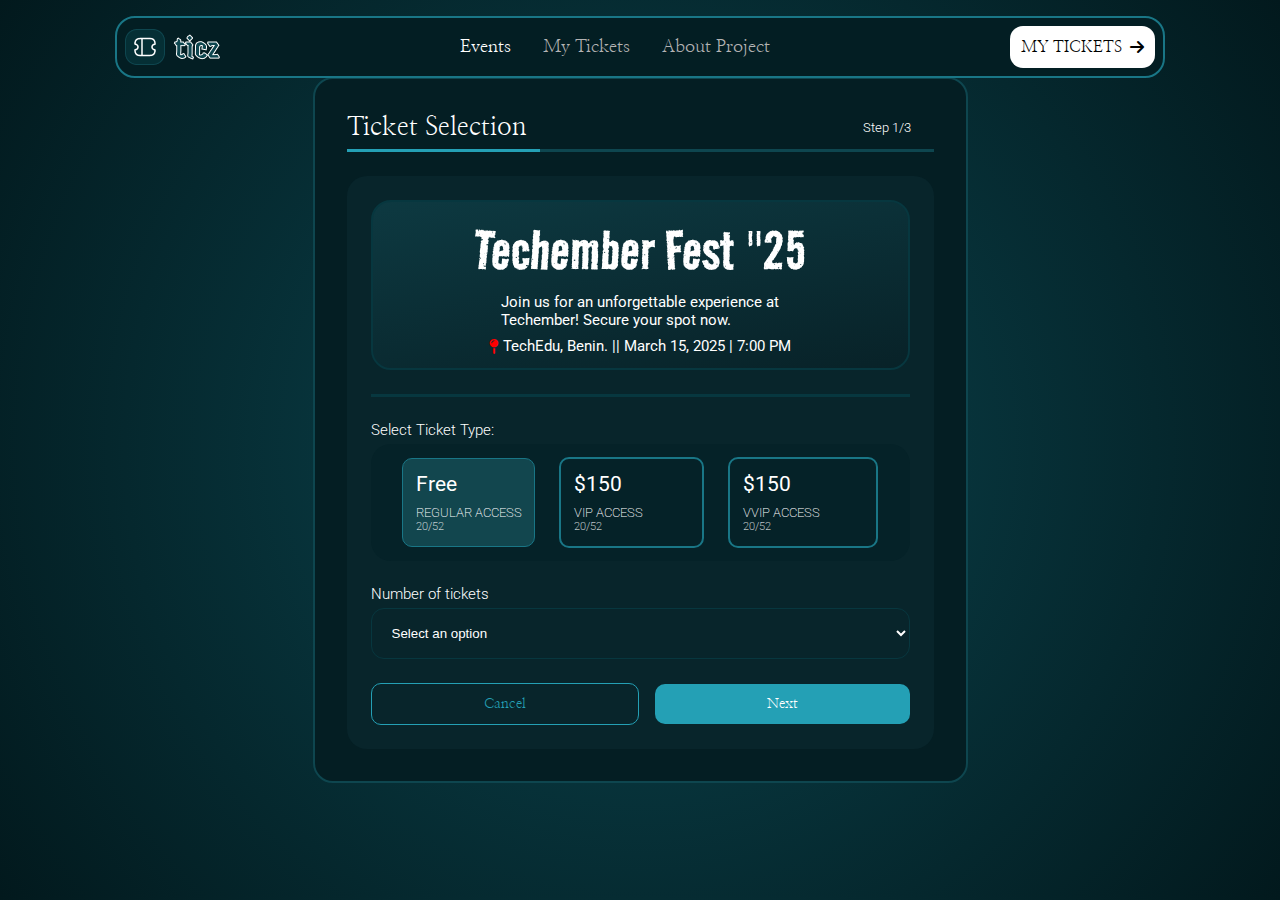
<file: index.html>
<!DOCTYPE html>
<html lang="en">
  <head>
    <meta charset="UTF-8" />
    <meta name="viewport" content="width=device-width, initial-scale=1.0" />
    <link rel="stylesheet" href="style.css" />
    <link rel="preconnect" href="https://fonts.googleapis.com" />
    <link rel="preconnect" href="https://fonts.gstatic.com" crossorigin />
    <link
      href="https://fonts.googleapis.com/css2?family=Nanum+Myeongjo&family=Road+Rage&family=Roboto:ital,wght@0,100..900;1,100..900&display=swap"
      rel="stylesheet"
    />
    <link
      rel="stylesheet"
      href="https://cdnjs.cloudflare.com/ajax/libs/font-awesome/6.7.2/css/all.min.css"
      integrity="sha512-Evv84Mr4kqVGRNSgIGL/F/aIDqQb7xQ2vcrdIwxfjThSH8CSR7PBEakCr51Ck+w+/U6swU2Im1vVX0SVk9ABhg=="
      crossorigin="anonymous"
      referrerpolicy="no-referrer"
    />
    <title>Document</title>
  </head>
  <body>
    <div class="nav">
      <div class="logo">
        <img src="images/thumb.png" alt="" />
        <img src="images/ticz.png" alt="" />
      </div>
      <div class="links">
        <a id="e" href="">Events</a>
        <a href="">My Tickets</a>
        <a href="">About Project</a>
      </div>
      <a id="my" href="attend.html"
        ><span>MY TICKETS</span><i class="fa-solid fa-arrow-right"></i
      ></a>
    </div>
    <div class="selection">
      <div class="step">
        <span id="tick">Ticket Selection <small>Step 1/3</small></span>
        <div id="progress">
          <div id="bar"></div>
        </div>
      </div>
      <div class="fest">
        <div class="head">
          <h1>Techember Fest "25</h1>
          <p>
            Join us for an unforgettable experience at <br />Techember! Secure
            your spot now.
          </p>
          <span
            ><i class="fa-solid fa-map-pin"></i> TechEdu, Benin. || March 15,
            2025 | 7:00 PM</span
          >
        </div>
        <div class="hr"></div>
        <div class="ticket-type">
          <span id="sel">Select Ticket Type:</span>
          <div class="types">
            <div id="type1">
              <span>Free</span>
              <p>REGULAR ACCESS <small>20/52</small></p>
            </div>
            <div id="type3">
              <span>$150</span>
              <p>VIP ACCESS <small>20/52</small></p>
            </div>
            <div id="type2">
              <span>$150</span>
              <p>VVIP ACCESS <small>20/52</small></p>
            </div>
          </div>
        </div>
        <div class="ticketno">
          <label for="ticketno">Number of tickets</label>
          <select name="ticketno" id="">
            <option id="dis" selected disabled value="select an option">
              Select an option
            </option>
            <option value="1">1</option>
            <option value="2">2</option>
            <option value="3">3</option>
            <option value="4">4</option>
            <option value="5">5</option>
            <option value="6">6</option>
          </select>
        </div>
        <div class="btns">
          <button id="cancel">Cancel</button>
          <button id="next">Next</button>
        </div>
      </div>
    </div>
  </body>
</html>
</file>
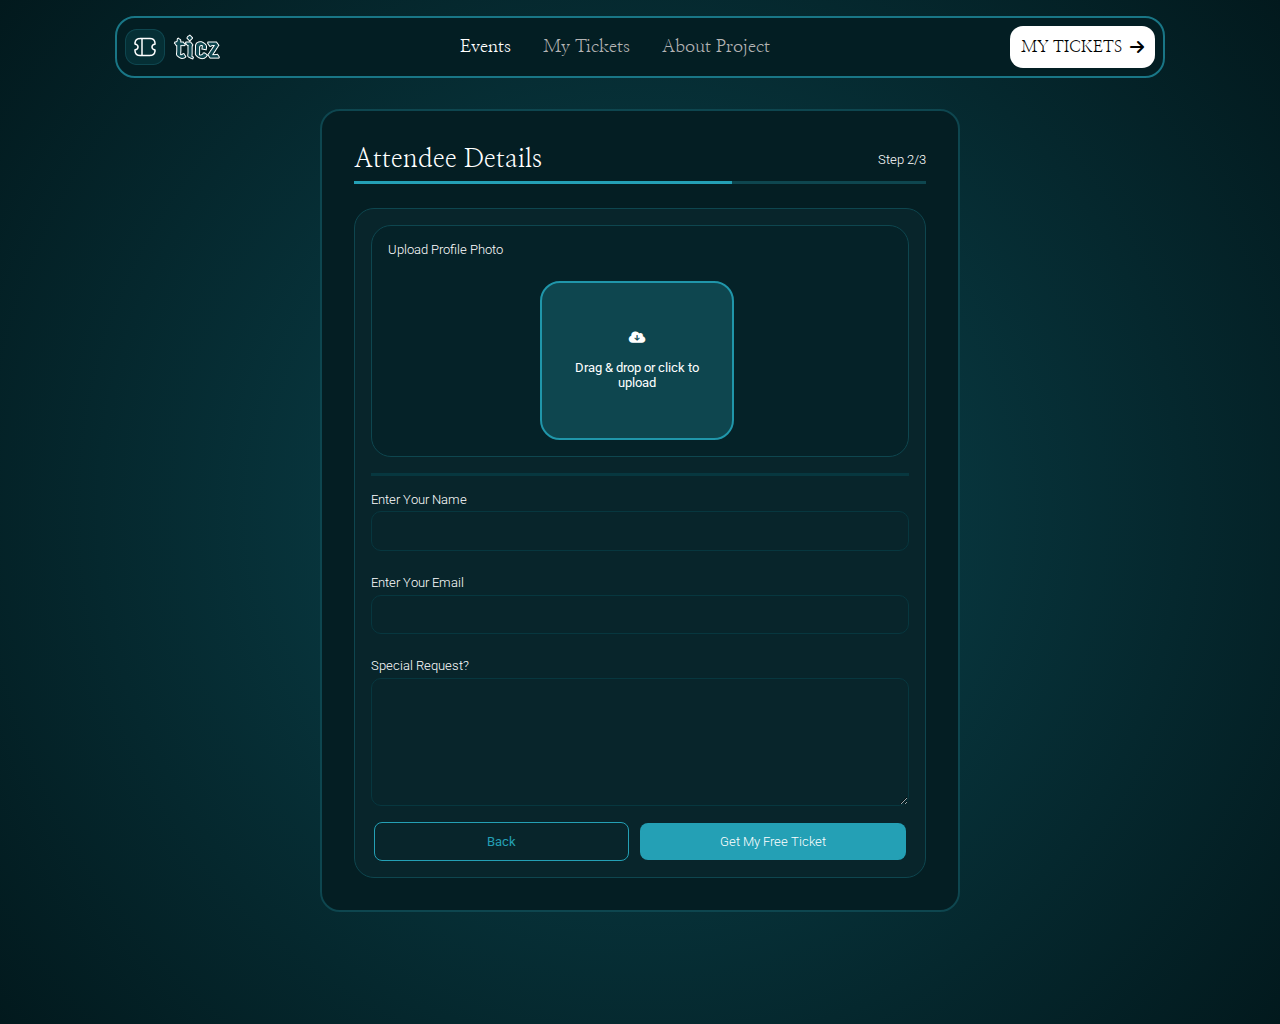
<file: attend.html>
<!DOCTYPE html>
<html lang="en">
  <head>
    <meta charset="UTF-8" />
    <meta name="viewport" content="width=device-width, initial-scale=1.0" />
    <link rel="stylesheet" href="attend.css" />
    <link rel="preconnect" href="https://fonts.googleapis.com" />
    <link rel="preconnect" href="https://fonts.gstatic.com" crossorigin />
    <link
      href="https://fonts.googleapis.com/css2?family=Nanum+Myeongjo&family=Road+Rage&family=Roboto:ital,wght@0,100..900;1,100..900&display=swap"
      rel="stylesheet"
    />
    <link
      rel="stylesheet"
      href="https://cdnjs.cloudflare.com/ajax/libs/font-awesome/6.7.2/css/all.min.css"
      integrity="sha512-Evv84Mr4kqVGRNSgIGL/F/aIDqQb7xQ2vcrdIwxfjThSH8CSR7PBEakCr51Ck+w+/U6swU2Im1vVX0SVk9ABhg=="
      crossorigin="anonymous"
      referrerpolicy="no-referrer"
    />
    <title>Document</title>
  </head>
  <body>
    <div class="nav">
      <div class="logo">
        <img src="images/thumb.png" alt="" />
        <img src="images/ticz.png" alt="" />
      </div>
      <div class="links">
        <a id="e" href="">Events</a>
        <a href="">My Tickets</a>
        <a href="">About Project</a>
      </div>
      <a id="my" href=""
        ><span>MY TICKETS</span><i class="fa-solid fa-arrow-right"></i
      ></a>
    </div>
    <div class="attendee">
      <div class="attend">
        <span>Attendee Details <small>Step 2/3</small></span>
        <div id="line">
          <div id="linee"></div>
        </div>
      </div>
      <div class="upload">
        <div class="uploadfile">
          <span>Upload Profile Photo</span>
          <div id="input">
            <input id="fileinput" type="file" accept="images, png" hidden />
            <label for="fileinput"
              ><i class="fa-solid fa-cloud-arrow-down"></i> Drag & drop or click
              to <br />upload</label
            >
          </div>
        </div>
        <div class="hr"></div>
        <div class="inputs">
          <div id="text">
            <label for="name">Enter Your Name</label>
            <input id="name" type="text" />
          </div>
          <div id="text">
            <label for="email">Enter Your Email</label>
            <input id="email" type="email" />
          </div>
          <div id="message">
            <label for="request">Special Request?</label>
            <textarea name="request" id="request"></textarea>
          </div>
        </div>
        <div class="btns">
          <button id="back">Back</button>
          <button id="ticket">Get My Free Ticket</button>
        </div>
      </div>
    </div>
  </body>
</html>
</file>
<file: style.css>
* {
  margin: 0;
  padding: 0;
}

:root {
  --body-bg-color: #02191d;
  --nav-bg-color: #031e23;
  --main-font: roboto;
  --header-font: road rage;
  --second-font: Nanum Myeongjo;
  --progress-color: #24a0b5;
  --free-bf: #12464e;
}

body {
  height: 100%;
  width: 100%;
  display: flex;
  flex-direction: column;
  align-items: center;
  background: radial-gradient(circle at center, #0b454f, #02191d);
}

.nav {
  display: flex;
  align-items: center;
  gap: 15rem;
  background: var(--nav-bg-color);
  margin-top: 1rem;
  position: fixed;
  padding: 0.5rem;
  border: solid 2px #197686;
  border-radius: 20px;
}
.nav .logo {
  display: flex;
  align-items: center;
  gap: 0.5rem;
}
.nav .links {
  display: flex;
  align-items: center;
  gap: 2rem;
}
.nav .links #e {
  color: white;
}
.nav .links a {
  text-decoration: none;
  font-family: var(--second-font);
  color: #b3b3b3;
  font-size: 18px;
}
.nav #my {
  display: flex;
  align-items: center;
  gap: 0.5rem;
  text-decoration: none;
  background-color: white;
  color: black;
  font-family: var(--second-font);
  padding: 0.7rem;
  border-radius: 13px;
}

.selection {
  display: flex;
  flex-direction: column;
  border: 2px solid #0e464f;
  padding: 2rem;
  border-radius: 20px;
  margin-top: 4.8rem;
  background-color: #041e23;
  gap: 1.5rem;
  margin-bottom: 7rem;
}
.selection .step {
  display: flex;
  flex-direction: column;
  gap: 0.3rem;
}
.selection .step #tick {
  display: flex;
  gap: 21rem;
  align-items: center;
  color: white;
  font-family: var(--second-font);
  font-size: 26px;
  font-weight: 400;
}
.selection .step #tick small {
  font-size: 13px;
  font-family: var(--main-font);
  font-weight: 300;
}
.selection .step #progress {
  width: 100%;
  height: 3px;
  background-color: #0e464f;
  display: flex;
  align-items: center;
}
.selection .step #progress #bar {
  width: 33%;
  background-color: #24a0b5;
  height: 100%;
}
.selection .fest {
  display: flex;
  flex-direction: column;
  background-color: #08252b;
  padding: 1.5rem;
  border-radius: 20px;
  color: white;
  gap: 1.5rem;
}
.selection .fest .head {
  display: flex;
  flex-direction: column;
  align-items: center;
  background: linear-gradient(170deg, #0d3941, #082228);
  border: 2px solid #07373f;
  padding: 0.8rem 3.5rem;
  border-radius: 20px;
  gap: 0.5rem;
}
.selection .fest .head h1 {
  font-family: var(--header-font);
  font-size: 65px;
  font-weight: 300;
}
.selection .fest .head p {
  font-family: var(--main-font);
  font-weight: 400;
  font-size: 15px;
}
.selection .fest .head span {
  font-family: var(--main-font);
  font-size: 15px;
  font-weight: 400;
  display: flex;
  align-items: center;
  gap: 0.3rem;
}
.selection .fest .head span i {
  color: red;
}
.selection .fest .hr {
  width: 100%;
  height: 3px;
  background-color: #07373f;
}
.selection .fest .ticket-type {
  display: flex;
  flex-direction: column;
  gap: 0.3rem;
  font-family: var(--main-font);
}
.selection .fest .ticket-type #sel {
  font-weight: 300;
  font-size: 15px;
}
.selection .fest .ticket-type .types {
  display: flex;
  align-items: center;
  gap: 1.5rem;
  background-color: #052228;
  padding: 0.8rem;
  border-radius: 20px;
  justify-content: center;
}
.selection .fest .ticket-type .types #type1 {
  display: flex;
  flex-direction: column;
  gap: 0.6rem;
  padding: 0.8rem;
  background-color: #12464e;
  border-radius: 10px;
  border: 1.5px solid #197686;
}
.selection .fest .ticket-type .types #type1 span {
  font-size: 21px;
}
.selection .fest .ticket-type .types #type1 p {
  display: flex;
  flex-direction: column;
  font-weight: 200;
  font-size: 13px;
}
.selection .fest .ticket-type .types #type2 {
  display: flex;
  flex-direction: column;
  gap: 0.6rem;
  padding: 0.8rem 3.5rem 0.8rem 0.8rem;
  border-radius: 10px;
  border: 2px solid #197686;
}
.selection .fest .ticket-type .types #type2 span {
  font-size: 21px;
}
.selection .fest .ticket-type .types #type2 p {
  display: flex;
  flex-direction: column;
  font-weight: 200;
  font-size: 13px;
}
.selection .fest .ticket-type .types #type3 {
  display: flex;
  flex-direction: column;
  gap: 0.6rem;
  padding: 0.8rem 3.7rem 0.8rem 0.8rem;
  border-radius: 10px;
  border: 2px solid #197686;
}
.selection .fest .ticket-type .types #type3 span {
  font-size: 21px;
}
.selection .fest .ticket-type .types #type3 p {
  display: flex;
  flex-direction: column;
  font-weight: 200;
  font-size: 13px;
}
.selection .fest .ticketno {
  display: flex;
  flex-direction: column;
  gap: 0.3rem;
  font-family: var(--main-font);
}
.selection .fest .ticketno label {
  font-size: 15px;
  font-weight: 300;
}
.selection .fest .ticketno select {
  background-color: #08252b;
  padding: 1rem;
  color: white;
  border: 1.4px solid #07373f;
  border-radius: 13px;
  outline: none;
}
.selection .fest .ticketno select option {
  background-color: #12464e;
}
.selection .fest .btns {
  display: flex;
  align-items: center;
  justify-content: center;
  gap: 1rem;
}
.selection .fest .btns #cancel {
  font-family: var(--second-font);
  background-color: #08252b;
  border: 1.3px solid #24a0b5;
  padding: 0.7rem 7rem;
  border-radius: 10px;
  color: #24a0b5;
  font-size: 14px;
  font-weight: 400;
}
.selection .fest .btns #next {
  font-family: var(--second-font);
  background-color: #24a0b5;
  border: none;
  padding: 0.7rem 7rem;
  border-radius: 10px;
  color: white;
  font-size: 14px;
  font-weight: 400;
}

@media only screen and (min-width: 0px) and (max-width: 500px) {
  .nav {
    gap: 5rem;
    padding: 1rem;
    border-radius: 15px;
  }
  .nav .links {
    display: none;
  }
  .selection {
    margin-top: 7.5rem;
    padding: 2rem;
    width: 75%;
    margin-bottom: 2rem;
  }
  .selection .step {
    gap: 0.6rem;
  }
  .selection .step #tick {
    flex-direction: column;
    gap: 0.7rem;
    align-items: flex-start;
  }
  .selection .step #tick span {
    font-size: 25px;
  }
  .selection .step #tick small {
    font-size: 16px;
  }
  .selection .fest .head h1 {
    font-size: 40px;
    white-space: nowrap;
  }
  .selection .fest .head p {
    font-size: 11px;
    white-space: nowrap;
  }
  .selection .fest .head span {
    margin-top: 1rem;
    font-size: 11px;
  }
  .selection .fest .ticket-type #sel {
    font-size: 17px;
  }
  .selection .fest .ticket-type .types {
    flex-direction: column;
    gap: 1rem;
  }
  .selection .fest .ticket-type .types #type1 {
    padding-right: 7rem;
  }
  .selection .fest .ticket-type .types #type2 {
    padding-right: 8rem;
    padding-top: 1rem;
    padding-bottom: 1rem;
  }
  .selection .fest .ticket-type .types #type3 {
    padding-right: 8.3rem;
    padding-top: 1.3rem;
    padding-bottom: 1rem;
  }
  .selection .fest .ticketno label {
    position: relative;
    left: 0.3rem;
  }
  .selection .fest .btns {
    flex-direction: column-reverse;
    gap: 0.6rem;
  }
  .selection .fest .btns #cancel {
    padding: 0.7rem 6.3rem;
  }
  .selection .fest .btns #next {
    padding: 0.7rem 6.7rem;
  }
}/*# sourceMappingURL=style.css.map */
</file>
<file: attend.css>
* {
  margin: 0;
  padding: 0;
}

:root {
  --body-bg-color: #02191d;
  --nav-bg-color: #031e23;
  --main-font: roboto;
  --header-font: road rage;
  --second-font: Nanum Myeongjo;
  --progress-color: #24a0b5;
  --free-bf: #12464e;
}

body {
  height: 100%;
  width: 100%;
  display: flex;
  flex-direction: column;
  align-items: center;
  background: radial-gradient(circle at center, #0b454f, #02191d);
}

.nav {
  display: flex;
  align-items: center;
  gap: 15rem;
  background: var(--nav-bg-color);
  margin-top: 1rem;
  position: fixed;
  padding: 0.5rem;
  border: solid 2px #197686;
  border-radius: 20px;
  z-index: 100;
}
.nav .logo {
  display: flex;
  align-items: center;
  gap: 0.5rem;
}
.nav .links {
  display: flex;
  align-items: center;
  gap: 2rem;
}
.nav .links #e {
  color: white;
}
.nav .links a {
  text-decoration: none;
  font-family: var(--second-font);
  color: #b3b3b3;
  font-size: 18px;
}
.nav #my {
  display: flex;
  align-items: center;
  gap: 0.5rem;
  text-decoration: none;
  background-color: white;
  color: black;
  font-family: var(--second-font);
  padding: 0.7rem;
  border-radius: 13px;
}

.attendee {
  display: flex;
  flex-direction: column;
  border: 2px solid #0e464f;
  padding: 2rem;
  border-radius: 20px;
  margin-top: 6.8rem;
  background-color: #041e23;
  gap: 1.5rem;
  margin-bottom: 7rem;
}
.attendee .attend {
  display: flex;
  flex-direction: column;
  gap: 0.3rem;
}
.attendee .attend span {
  display: flex;
  gap: 21rem;
  align-items: center;
  color: white;
  font-family: var(--second-font);
  font-size: 26px;
  font-weight: 400;
}
.attendee .attend span small {
  font-size: 13px;
  font-family: var(--main-font);
  font-weight: 300;
}
.attendee .attend #line {
  width: 100%;
  height: 3px;
  background-color: #0e464f;
  display: flex;
  align-items: center;
}
.attendee .attend #line #linee {
  width: 66%;
  background-color: #24a0b5;
  height: 100%;
}
.attendee .upload {
  display: flex;
  flex-direction: column;
  gap: 1rem;
  background: #08252b;
  padding: 1rem;
  border-radius: 20px;
  border: 1.5px solid #0e464f;
}
.attendee .upload .uploadfile {
  display: flex;
  flex-direction: column;
  background: #052228;
  padding: 1rem;
  border-radius: 20px;
  border: 1.5px solid #0e464f;
  color: white;
  gap: 1.5rem;
}
.attendee .upload .uploadfile span {
  font-family: var(--main-font);
  font-size: 13px;
  font-weight: 300;
}
.attendee .upload .uploadfile #input {
  display: flex;
  flex-direction: column;
  align-items: center;
  justify-content: center;
  background: #0e464f;
  border: 2px solid #2096aa;
  padding: 3rem 2rem;
  border-radius: 20px;
  color: white;
  font-family: var(--main-font);
  font-size: 13px;
  width: 25%;
  white-space: nowrap;
  position: relative;
  left: 9.5rem;
  z-index: 1;
}
.attendee .upload .uploadfile #input label {
  display: flex;
  flex-direction: column;
  gap: 1rem;
  align-items: center;
  text-align: center;
}
.attendee .upload .hr {
  height: 3px;
  background: #07373f;
}
.attendee .upload .inputs {
  display: flex;
  flex-direction: column;
  color: white;
  font-family: var(--main-font);
  gap: 1.5rem;
}
.attendee .upload .inputs #text {
  display: flex;
  flex-direction: column;
  gap: 0.3rem;
}
.attendee .upload .inputs #text label {
  font-size: 13px;
  font-weight: 300;
}
.attendee .upload .inputs #text input {
  background: #08252b;
  border: 1px solid #07373f;
  border-radius: 10px;
  padding: 0.7rem;
}
.attendee .upload .inputs #message {
  display: flex;
  flex-direction: column;
  gap: 0.3rem;
}
.attendee .upload .inputs #message label {
  font-size: 13px;
  font-weight: 300;
}
.attendee .upload .inputs #message textarea {
  background: #08252b;
  border: 1px solid #07373f;
  border-radius: 10px;
  padding: 3rem;
}
.attendee .upload .btns {
  display: flex;
  align-items: center;
  gap: 0.7rem;
  justify-content: center;
}
.attendee .upload .btns #back {
  font-family: var(--main-font);
  color: #24a0b5;
  background: #08252b;
  border: 1.2px solid #24a0b5;
  padding: 0.7rem 7rem;
  border-radius: 8px;
}
.attendee .upload .btns #ticket {
  font-family: var(--main-font);
  color: white;
  background: #24a0b5;
  border: none;
  padding: 0.7rem 5rem;
  border-radius: 8px;
  font-weight: 300;
}

@media only screen and (min-width: 0px) and (max-width: 500px) {
  .nav {
    gap: 5rem;
    padding: 1rem;
    border-radius: 15px;
  }
  .nav .links {
    display: none;
  }
  .attendee {
    margin-top: 7.5rem;
    padding: 2rem;
    width: 75%;
    margin-bottom: 2rem;
  }
  .attendee .attend span {
    gap: 4.7rem;
    white-space: nowrap;
    font-size: 25px;
  }
  .attendee .attend span small {
    font-size: 16px;
  }
  .attendee .upload .uploadfile {
    gap: 0.8rem;
  }
  .attendee .upload .uploadfile #input {
    left: 1rem;
    padding: 4rem 4.8rem;
  }
  .attendee .upload .btns {
    flex-direction: column-reverse;
  }
  .attendee .upload .btns #back {
    padding: 0.7rem 7.1rem;
  }
  .attendee .upload .btns #ticket {
    padding: 0.7rem 4.7rem;
    white-space: nowrap;
  }
}/*# sourceMappingURL=attend.css.map */
</file>
